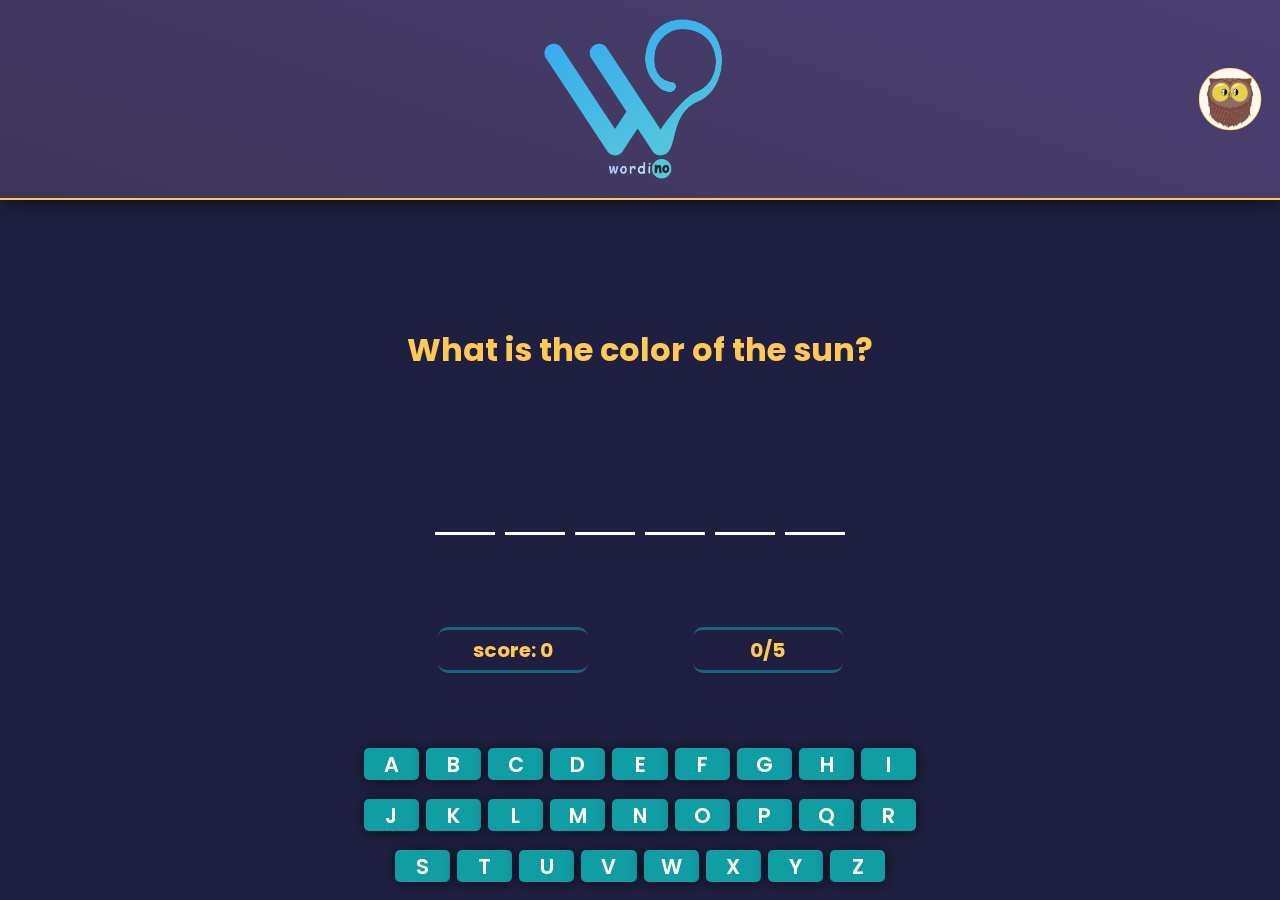
<file: english.html>
<!DOCTYPE html>
<html lang="en">
  <head>
    <meta charset="UTF-8" />
    <meta name="viewport" content="width=device-width, initial-scale=1.0" />
    <title>Wordino|English</title>
    <!-- css -->
    <link rel="stylesheet" href="./assets/css/normalize.css" />
    <link rel="stylesheet" href="./assets/css/main.css" />
    <link rel="stylesheet" href="./assets/css/english.css" />
    <!-- google fonts english -->
    <link rel="preconnect" href="https://fonts.googleapis.com" />
    <link rel="preconnect" href="https://fonts.gstatic.com" crossorigin />
    <link
      href="https://fonts.googleapis.com/css2?family=Poppins:wght@400;500;600;700;800;900&display=swap"
      rel="stylesheet"
    />
    <!-- font awsome -->
    <link rel="stylesheet" href="https://cdnjs.cloudflare.com/ajax/libs/font-awesome/6.4.0/css/all.min.css" 
    integrity="sha512-iecdLmaskl7CVkqkXNQ/ZH/XLlvWZOJyj7Yy7tcenmpD1ypASozpmT/E0iPtmFIB46ZmdtAc9eNBvH0H/ZpiBw==" 
    crossorigin="anonymous" referrerpolicy="no-referrer" />
    <!-- js files -->
    <script src="./assets/js/question-list.js" defer></script>
    <script src="./assets/js/english-script.js" defer></script>
    <script src="./assets/js/jquery.js"></script>
  </head>
  <body>
    <!-- background animation start -->
    <div class="area" >
      <ul class="circles">
          <li>W</li>
          <li>O</li>
          <li>R</li>
          <li>?</li>
          <li>D</li>
          <li>I</li>
          <li>N</li>
          <li>O</li>
          <li>?</li>
          <li>D</li>
        </ul>
    </div >
    <!-- background animation end -->
    <!-- header  -->
    <header class="header-container">
      <div class="hamburger-button">
        <i class="fa-solid fa-bars"></i>
      </div>
      <div class="brand-name">
        <img src="./assets/images/logo-no-bg.png" alt=" wordino logo" />
      </div>
      <div class="avatar">
        <img class="avatar-img" src="./assets/images/avatar1.png" alt="owl avatar" />
      </div>
      <!-- player profile -->
      <div class="gamer-info">
        <img class="avatar-img" src="./assets/images/avatar1.png" alt="owl avatar" />
        <p class="gi-id"><span>Nikoo#2154</span></p>
        <p class="gi-high-score">Highest score: <span id="gi-high-score">0</span></p>
        <div class="close-btn">
          <i id="close-icon" class="fa-solid fa-caret-right"></i>
        </div>
      </div>
    </header>
    <!-- end of header  -->
    <div class="fade-bg">

    </div>
     <!-- hamburger side menu  -->
    <div class="hamburger-menu">
      <i class="fa-solid fa-xmark"></i>
      <div class="menu-list">
        <ul>
          <li><a href="./index.html">Main menu</a></li>
          <li><a href="./persian.html">Change language</a></li>
          <li><a href="#">User profile</a></li>
          <li><a href="https://github.com/FisherSHADOW">About us</a></li>
        </ul>
      </div>
    </div>

    <!-- question and answer  box  -->
    <div class="question-box ">
      <p class="question"></p>
    </div>
    <div class="answer-box">
      <ul class="answer-list"></ul>
    </div>

    <!-- info box  -->
     <div class="info-box">
       <div class="score-count info-box-col">
         <p> score: <span id="score-counter"></span></p>
        </div>
        <div class="guess-count info-box-col">
        <p class="wrong-guesses">0/5</p>
        </div>
    </div>

<!-- dynamic keyboard -->
    <div class="keyboard-container"></div>

    <!-- game over popup -->
    <div class="popup-container">
      <div class="popup-box">
        <p class="game-over" >Game Over</p>
        <p class="correct-word">The correct word was: <p id="correct-word"></p></p>
        <p class="highest-score" > Your highest score: <br> <span id="high-score"></span></p>
        <div class="buttons">
          <button id="popup-button" class="btn">
            <span></span>
            <p
              data-start="Try again!"
              data-text="lets go!"
              data-title="Try again"
            ></p>
          </button>
        </div>
      </div>
    </div>
  </body>
</html>
</file>
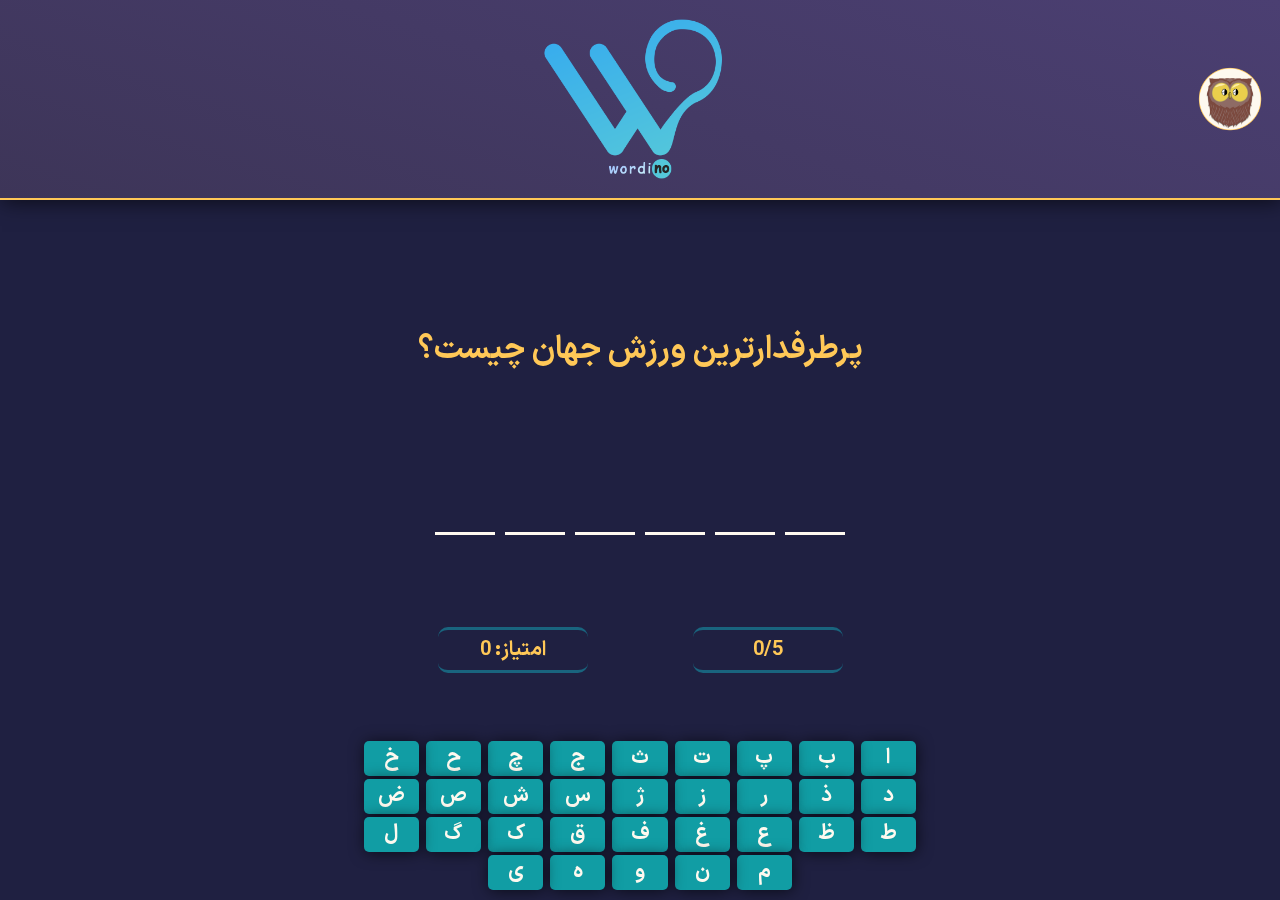
<file: persian.html>
<!DOCTYPE html>
<html lang="en">
  <head>
    <meta charset="UTF-8" />
    <meta name="viewport" content="width=device-width, initial-scale=1.0" />
    <title>Wordino|Persian</title>
    <!-- css -->
    <link rel="stylesheet" href="./assets/css/normalize.css" />
    <link rel="stylesheet" href="./assets/css/main.css" />
    <link rel="stylesheet" href="./assets/css/english.css" />
    <link rel="stylesheet" href="./assets/css/persian.css" />
    
    <!-- google fonts english -->
    <link rel="preconnect" href="https://fonts.googleapis.com" />
    <link rel="preconnect" href="https://fonts.gstatic.com" crossorigin />
    <link
      href="https://fonts.googleapis.com/css2?family=Poppins:wght@400;500;600;700;800;900&display=swap"
      rel="stylesheet"
    />
    <!-- font awsome -->
    <link rel="stylesheet" href="https://cdnjs.cloudflare.com/ajax/libs/font-awesome/6.4.0/css/all.min.css" 
    integrity="sha512-iecdLmaskl7CVkqkXNQ/ZH/XLlvWZOJyj7Yy7tcenmpD1ypASozpmT/E0iPtmFIB46ZmdtAc9eNBvH0H/ZpiBw==" 
    crossorigin="anonymous" referrerpolicy="no-referrer" />

    <script src="./assets/js/question-list-persian.js" defer></script>
    <script src="./assets/js/persian-script.js" defer></script>
    <script src="./assets/js/jquery.js"></script>
  </head>
  <body>
    <!-- background animation start -->
    <div class="area" >
      <ul class="circles">
            <li>و</li>
            <li>ر</li>
            <li>د</li>
            <li>ی</li>
            <li>ن</li>
            <li>و</li>
            <li>ن</li>
            <li>?</li>
            <li>و</li>
      </ul>
    </div >
    <!-- background animation end -->
    <!-- header  -->
    <header class="header-container">
      <div class="hamburger-button">
        <i class="fa-solid fa-bars"></i> 
        
      </div>
      <div class="brand-name">
        <img src="./assets/images/logo-no-bg.png" alt=" wordino logo" />
      </div>
      <div class="avatar">
        <img src="./assets/images/avatar1.png" alt="owl avatar" />
      </div>
      <div class="gamer-info">
        <img class="avatar-img" src="./assets/images/avatar1.png" alt="owl avatar" />
        <p class="gi-id"><span > Tommy#2154 </span></p>
        <p class="gi-high-score">بیشترین امتیاز: <span id="gi-high-score">0</span></p>
        <div class="close-btn">
          <i id="close-icon" class="fa-solid fa-caret-right"></i>
        </div>
      </div>
    </header>
    <!-- end of header  -->
    <div class="fade-bg">

    </div>
    <div class="hamburger-menu">
      <i class="fa-solid fa-xmark"></i>
     
      <div class="menu-list">
        <ul>
          <li><a href="./index.html">منوی اصلی</a></li>
          <li><a href="./english.html">تغییر زبان</a></li>
          <li><a href="#">حساب کاربری</a></li>
          <li><a href="https://github.com/FisherSHADOW">درباره ما</a></li>
        </ul>
      </div>
      
    </div>

    <!-- question and answer  box  -->
    <div class="question-box ">
      <p class="question"></p>
    </div>
    <div class="answer-box">
      <ul class="answer-list"></ul>
    </div>
    <!-- info box  -->
     <div class="info-box">
       
       <div class="score-count info-box-col">
         <p dir="rtl"> امتیاز:  <span id="score-counter"></span></p>
        </div>

        <div class="guess-count info-box-col">
        <p class="wrong-guesses">0/5</p>
        </div>
    </div>

<!-- dynamic keyboard -->
    <div id="p-keyboard" class="keyboard-container"></div>

    <!-- game over popup -->
    <div class="popup-container">
      <div class="popup-box">
        <p class="game-over" dir="rtl" >باختی!</p>
        <p class="correct-word" dir="rtl">پاسخ صحیح :<p id="correct-word"></p></p>
        <p class="highest-score" dir="rtl" > بیشترین امتیاز: <br> <span id="high-score"></span></p>
        
        <div class="buttons" dir="rtl">
          <button id="popup-button" class="btn">
            <span></span>
            <p
              data-start= "دوباره!!"
              data-text="بزن بریم!"
              data-title="دوباره!"
            ></p>
          </button>
        </div>
      </div>
    </div>
  </body>
</html>
</file>
<file: assets/css/english.css>
:root{
    --space-cadet: #1f2141; 
    --English-violet: #4b3f72;
    --sunglow: rgb(255, 200, 87);
    --dark-cyan: rgb(17, 157, 164);
    --paynes-gray: rgb(25, 100, 126);
    --floral-white: rgb(254, 249, 239);
    --smokey--white: rgb(219, 217, 221);
    --english-font-popins:'Poppins', sans-serif;
}
body{
    min-height: 100vh;
    min-width: 360px;
}
.header-container{
    background: rgb(61,53,88);
    background: linear-gradient(18deg, rgba(61,53,88,1) 0%, rgba(75,63,114,1) 100%);
    min-width: 360px;
    width: 100vw;
    height: 200px;
    border-bottom: solid 2px var(--sunglow);
    display: flex;
    justify-content: space-between;
    align-items: center;
    flex-direction: row;
    padding: 10px;
    box-shadow: 2px 2px 20px rgba(0, 0, 0, 0.623);
    z-index: 5;
    user-select: none;
}
.avatar{
    width: 80px;
    height: 80px;
    display: flex;
    cursor: pointer;
}
.avatar:hover{
    scale: 1.1;
}

.avatar-img{
    width: 80px;
    height: fit-content;
}
.brand-name{
    width: 300px;
}
.gamer-info{
    background-color: var(--smokey--white);
    width: 350px;
    height: 200px;
    position: fixed;
    top: 0;
    right: -400px;
    border-radius: 15px 0 0 15px;
    display: block;
    padding-right: 20px;
    display: flex;
    flex-direction: column;
    justify-content: start;
    align-items: center;
    transition: all ease-in-out 500ms;
    user-select: none;
}
.gamer-info p{
    font-family: var(--english-font-popins);
    font-weight: 500;
    font-size: 20px;
    line-height: 40px;
    color: var(--space-cadet);
}
.gamer-info span{
    font-family: var(--english-font-popins);
    font-weight: 600;
    font-size: 20px;
    line-height: 40px;
    color: var(--paynes-gray);
}
.gamer-info img{
    width: 100px;
    height: 100px
}
.close-btn{
    width: 20px;
    height: 200px;
    position: absolute;
    left: 10px;
    border-radius: 15px 0 0 15px;
    font-size: 40px;
    color: var(--English-violet);
    display: flex;
    justify-content: center;
    align-items: center;
    cursor: pointer;
}
.close-btn i{
    cursor: pointer;;
}

.close-btn i:hover{
    color: var(--dark-cyan);
}
.hamburger-button{
    width: 40px;
    margin-left: 25px;
    user-select: none;
    cursor: pointer;
    font-size: 40px;
    color: var(--smokey--white);
    transition: all 300ms ease-in-out;
}
.hamburger-button:hover{
    color: var(--sunglow);
}
.fade-bg{
    width: 100vw;
    height: 100vh;
    background-color: var(--space-cadet);
    position: fixed;
    top: 0;
    left: 0;
    opacity: 0.6;
    display: none;
    z-index: 1;
}
.hamburger-menu{
    background-color: var(--paynes-gray);
    width: 350px;
    height: 100vh;
    position: absolute;
    top: 0;
    left: -500px;
    z-index: 5000;
    transition: all ease-in-out 600ms;
    box-shadow: 1px 1px 25px rgba(0, 0, 0, 0.616);
    user-select: none;
}
.fa-xmark{

    color: var(--smokey--white);
    cursor: pointer;
    margin: 75px 32px;
    font-size: 50px;
    transition: all 300ms ease-out;
}
.fa-xmark:hover{

   color: var(--sunglow);
}
.close-menu{
    width: 50px;
    margin: 50px 30px;
    user-select: none;
    cursor: pointer;
}
.menu-list a{
    text-decoration: none;
    color: var(--sunglow);
    font-family: var(--english-font-popins);
    font-size: 25px;
    font-weight: 700;
}
.menu-list ul{
    width: 300px;
    height: 400px;
    display: flex;
    flex-direction: column;
    justify-content: space-evenly;
    align-items: center;
}
.menu-list li{
    list-style: none;
    text-decoration: none;
    color: var(--sunglow);
    transition: all ease-in-out 400ms;
}
.menu-list li:hover{
    scale: 1.2;
}
.menu-list a:hover{
    color: var(--smokey--white);
}

.question-box{
    min-width: 360px;
    height: 100px;
    margin: 100px auto;
    display: flex;
    justify-content: center;
    align-items: center;
    padding: 10px;
}
.question{
    font-family: var(--english-font-popins);
    color: var(--sunglow);
    font-weight: 700;
    font-size: 2em;
    text-align: center;
    padding: 15px;
    user-select: none;
}
.answer-box{
    text-align: center;
    min-width: 360px;
    max-width: 450px;
    height: 50px;
    margin: 50px auto;
    display: flex;
    justify-content: center;
    align-items: center;
}
.answer-list{
    max-width: 450px;
    min-width: 360px;
    display: flex;
    list-style: none;
    gap: 10px;
    justify-content: flex-start;
    align-items: center;
}
.answer-letter{
    width: 5rem;
    height: 20px;
    border-bottom: 3px solid var(--floral-white);
    color: var(--dark-cyan);
    align-items: center;
    font-family: var(--english-font-popins);
    font-size: 2.8rem;
    font-weight: 500;
    text-transform: uppercase;
    user-select: none;
    margin: 0 auto;
    position: relative;
    left: -20px;
}
.guessed{
    margin: -40px 0 20px;
    border-color: transparent;
}
.keyboard-container{
   max-width: 600px;
   height: 150px;
   display: flex;
   gap: 2px 7px;
   flex-wrap: wrap;
   justify-content: center;
   align-items: center;
   margin: 40px auto;
   padding: 0 20px ;
}
.key{
    font-family: var(--english-font-popins);
    font-weight: 600;
    width: calc(100% / 9 - 7px);
    height: 32px;
    outline: none;
    text-transform: uppercase;
    border-radius: 5px;
    font-size: 1.3rem;
    border: none;
    background-color: var(--dark-cyan);
    color: var(--floral-white);
    box-shadow: 1px 1px  15px rgba(0, 0, 0, 0.63);
    cursor: pointer;;
    transition: all 300ms ease-in-out;
    user-select: none;
}
.key:hover{
    color: var(--sunglow);
    background-color:var(--paynes-gray);
    box-shadow: none;
}
.key-disabled{
    opacity: 0.8;
    background-color: var(--English-violet);
    color: var(--floral-white);
    pointer-events: none;
    box-shadow: none;
}
.popup-container{
    
    width: 100vw;
    height: 100vh;
    position: absolute;
    left: 0;
    top: 0;
    background-color: rgba(75, 63, 114, 0.692);
    display: flex;
    justify-content: center;
    align-items: center;
    display: none;
}
.popup-box{
    min-height: 360px;
    width: 400px;
    height: 300px;
    border-radius: 15px;
    padding: 10px;
    font-family: var(--english-font-popins);
    text-align: center;
    margin: 20rem auto;
    background-color: var(--smokey--white);
    box-shadow: 5px 4px 25px rgba(0, 0, 0, 0.623);
    user-select: none;
}
.game-over{
    font-weight: 700;
    font-size: 3.5rem;
    color: var(--English-violet);
    padding: 10px;
}
.correct-word{
    color: var(--space-cadet);
    font-weight: 500;
    font-size: 1.5rem;
    
}
#correct-word{
    color: var(--paynes-gray);
    font-size: 2rem;
    font-weight: 700;
    text-transform: capitalize;
    
}
.highest-score{
    color: var(--space-cadet);
    font-weight: 500;
    font-size: 1.5rem;
    margin-top: 0;
}
#high-score{
    color: var(--paynes-gray);
    font-size: 2rem;
    font-weight: 700
}
.buttons button {
    font-family: var(--english-font-popins);
    background-color:var(--English-violet);
    margin: 10px;
    color: var(--floral-white);
    letter-spacing: 3px;
    text-transform: uppercase;
    transition: all 0.3s ease;
    box-shadow: 2px 2px 15px rgba(0, 0, 0, 0.5);
  }

.info-box{
    max-width: 550px;
    height: 100px;
    min-width: 360px;
    margin:0 auto;
    margin-top: 3rem;
    padding: 20px;
    border-radius: 25px;
    display: flex;
    flex-direction: row;
    justify-content: space-around;
    align-items: center;
    font-family: var(--english-font-popins);
    font-size: 20px;
    font-weight: 700;
    user-select: none;
}
.info-box-col{
    width: 150px;
    text-align: center;
    margin: 15px;
    color: var(--sunglow);
    border-bottom: 3px solid var(--paynes-gray);
    border-bottom-left-radius: 10px;
    border-bottom-right-radius: 10px;
    border-top: 3px solid var(--paynes-gray);
    border-top-right-radius: 10px;
    border-top-left-radius: 10px;
}
.info-box-col p{
   padding: 5px;
}
/* background animation start */
.context {
    width: 100%;
    position: absolute;
    top:50vh;
    
}
.context h1{
    text-align: center;
    color: #fff;
    font-size: 50px;
}
.area{
    background: rgb(31, 32, 65); 
    background: -webkit-linear-gradient(to left, #8f94fb, #4e54c8);  
    width: 100%;
    height:100vh;
    position: fixed;
    z-index: -1;
}

.circles{
    position: absolute;
    top: 0;
    left: 0;
    width: 100%;
    height: 100%;
    overflow: hidden;
    
}
.circles li{
    position: absolute;
    display: block;
    list-style: none;
    width: 20px;
    height: 20px;
    animation: animate 25s linear infinite;
    bottom: -150px;
    font-family: var(--english-font-popins);
    font-size: 100px;
    font-weight: 900;
    color: var(--English-violet);
    opacity: 0.4;
    user-select: none;
    transition: all ease-in-out;
}

.circles li:nth-child(1){
    left: 25%;
    width: 80px;
    height: 80px;
    animation-delay: 0s;
}


.circles li:nth-child(2){
    left: 10%;
    width: 20px;
    height: 20px;
    animation-delay: 2s;
    animation-duration: 12s;
}

.circles li:nth-child(3){
    left: 70%;
    width: 20px;
    height: 20px;
    animation-delay: 4s;
}

.circles li:nth-child(4){
    left: 40%;
    width: 60px;
    height: 60px;
    animation-delay: 0s;
    animation-duration: 18s;
}

.circles li:nth-child(5){
    left: 65%;
    width: 20px;
    height: 20px;
    animation-delay: 0s;
}

.circles li:nth-child(6){
    left: 75%;
    width: 110px;
    height: 110px;
    animation-delay: 3s;
}

.circles li:nth-child(7){
    left: 35%;
    width: 150px;
    height: 150px;
    animation-delay: 7s;
}

.circles li:nth-child(8){
    left: 50%;
    width: 25px;
    height: 25px;
    animation-delay: 15s;
    animation-duration: 45s;
}

.circles li:nth-child(9){
    left: 20%;
    width: 15px;
    height: 15px;
    animation-delay: 2s;
    animation-duration: 35s;
}

.circles li:nth-child(10){
    left: 85%;
    width: 150px;
    height: 150px;
    animation-delay: 0s;
    animation-duration: 11s;
}

@keyframes animate {

    0%{
        transform: translateY(0) rotate(0deg);
        opacity: 0.4;
        border-radius: 0;
    }

    100%{
        transform: translateY(-1000px) rotate(720deg);
        opacity: 0;
        border-radius: 50%;
    }

}
/* background animation end */
</file>
<file: assets/css/persian.css>
@font-face {
    font-family: yekan;
    src: url(../fonts/yekan/yekan-regular.eot);
    src: url(../fonts/yekan/yekan-regular.ttf);
    src: url(../fonts/yekan/yekan-regular.woff);
}
@font-face {
	font-family: IRANSansX;
	font-style: normal;
	font-weight: 700;
	src: url('../fonts/woff/IRANSansX-Bold.woff') format('woff'),   
	url('../fonts/woff2/IRANSansX-Bold.woff2') format('woff2');	 
}

@font-face {
	font-family: IRANSansX;
	font-style: normal;
	font-weight: 400;
	src: url('../fonts/woff2/IRANSansX-Regular.woff2') format('woff'),   
	url('../fonts/woff/IRANSansX-Regular.woff') format('woff2');	
}


:root{

    --persian-font-sans: IRANSansX;
}

.menu-list a{
    text-decoration: none;
    color: var(--sunglow);
    font-family: var(--persian-font-sans);
    font-size: 25px;
    font-weight: 700;
}

/* background animation */
.circles li{
    position: absolute;
    display: block;
    list-style: none;
    width: 20px;
    height: 20px;
    animation: animate 25s linear infinite;
    bottom: -150px;
    font-family: yekan;
    font-size: 150px;
    font-weight: 900;
    color: var(--English-violet);
    opacity: 0.3;
    user-select: none;
    
}

.keyboard-container{
    direction: rtl;
}

.question-box p{
    font-family: IRANSansX;
    font-weight: 700;
}

.answer-box{
    font-family: IRANSansX;
    direction: rtl;
    text-align: center;
    min-width: 360px;
    max-width: 450px;
    height: 50px;
    margin: 50px auto;
    display: flex;
    justify-content: center;
    align-items: center;
}
.answer-letter{
    left: 20px;
}

.info-box-col p{
    font-family: IRANSansX;
}
.answer-box{
    font-family: var(--persian-font-sans);
}
.answer-list{
    font-family: var(--persian-font-sans);
}
.answer-letter{
    font-family: var(--persian-font-sans);
    font-weight: 700;
}

.key{
    font-family: var(--persian-font-sans);
    direction: rtl;
    font-weight: 900;
    text-align: center;
    width: calc(100% / 9 - 7px);
    height: 35px;
    outline: none;
    border-radius: 5px;
    font-size: 1.3rem;
    border: none;
    background-color: var(--dark-cyan);
    color: var(--floral-white);
    box-shadow: 1px 1px  15px rgba(0, 0, 0, 0.63);
    cursor: pointer;;
    transition: all 300ms ease-in-out;
    text-align: center;
    display: flex;
    justify-content: center;
    user-select: none;

}

.key-disabled{
    opacity: 0.8;
    background-color: var(--English-violet);
    color: var(--floral-white);
    pointer-events: none;
    box-shadow: none;
}

.popup-container p{
    font-family: var(--persian-font-sans) ; 
}
.game-over{
    font-weight: bold;
    font-size: 3.5rem ;
    margin-top: -10px;

}   
#correct-word {
    font-weight: 700;
}
#high-score{
    font-weight: 700;
    
}

.buttons button {
    letter-spacing: 0;
  }

  .gamer-info p{
    font-family: var(--persian-font-sans);
    font-weight: 400;
    font-size: 20px;
    line-height: 40px;
    color: var(--space-cadet);
}
.gi-id{
    font-weight: 700;
    font-size: 20px;
    line-height: 40px;
    color: var(--paynes-gray);
}
</file>
<file: assets/css/main.css>
/* ------------------- */
/* Reset               */
/* ------------------- */

/* https://piccalil.li/blog/a-modern-css-reset/ */

/* Box sizing */
*,
*::before,
*::after {
    box-sizing: border-box;
}

/* Reset margins */
body,
h1,
h2,
h3,
h4,
h5,
p,
figure,
picture {
    margin: 0;
}

/* set up the body */
body {
    line-height: 1.5;
    min-height: 100vh;
}

/* make images easier to work with */
img,
picutre {
    max-width: 100%;
    display: block;
}

/* make form elements easier to work with */
input,
button,
textarea,
select {
    font: inherit;
}

/* remove animations for people who've turned them off */
@media (prefers-reduced-motion: reduce) {  
  *,
  *::before,
  *::after {
    animation-duration: 0.01ms !important;
    animation-iteration-count: 1 !important;
    transition-duration: 0.01ms !important;
    scroll-behavior: auto !important;
  }
}
@font-face {
  font-family: yekan;
  src: url(../fonts/yekan/yekan-regular.eot);
  src: url(../fonts/yekan/yekan-regular.ttf);
  src: url(../fonts/yekan/yekan-regular.woff);
}
@font-face {
font-family: IRANSansX;
font-style: normal;
font-weight: 700;
src: url('../fonts/woff/IRANSansX-Bold.woff') format('woff'),   
url('../fonts/woff2/IRANSansX-Bold.woff2') format('woff2');	 
}

@font-face {
font-family: IRANSansX;
font-style: normal;
font-weight: 400;
src: url('../fonts/woff2/IRANSansX-Regular.woff2') format('woff'),   
url('../fonts/woff/IRANSansX-Regular.woff') format('woff2');	
}

:root{
    --space-cadet: rgb(31, 32, 65); 
    --English-violet: rgb(75, 63, 114);
    --sunglow: rgb(255, 200, 87);
    --dark-cyan: rgb(17, 157, 164);
    --paynes-gray: rgb(25, 100, 126);
    --floral-white: rgb(254, 249, 239);
    --smokey--white: rgb(219, 217, 221);
    --english-font-popins:'Poppins', sans-serif;
    --persian-font-sans: IRANSansX;
}
body{
    height: 100vh;
    max-height: 100vh;
    background-color: var(--space-cadet);
    min-width: 360px;
}
.container{
    height: 100vh;
    display: flex;
    flex-direction: column;
    justify-content: flex-start;
    align-items: center;
}
.logo-container:first-child{
    width: 350px;
    margin-top: 0 px;
    margin-right: 10px;
}
.header{
    font-family: var(--english-font-popins);
    color: var(--sunglow);
    font-size: 38px;
    font-weight: 900;
    margin-top: 10px;
}

.article-container{
  display: none;
  user-select: none;
  text-align: center;
}
.animation-container{
  display: flex;
  justify-content: center;
  width: 100vw;
  padding: 0 15px;
}
.ask-lang{
    text-align: center;
    font-family: var(--english-font-popins);
    color: var(--floral-white);
    font-size: 30px;
    font-weight: 500;
    margin-top: 40px;
}
.lang-selection-container{
  display: flex;
  justify-content: center;
  margin-top: 50px;
}

/*bg*/
/*txt*/
/*success*/
.buttons {
    display: flex;
    justify-content: space-around;
    top: 20px;
    left: 20px;
  }
  
  .buttons button {
    font-family: var(--english-font-popins);
    font-weight: 700;
    width: 150px;
    height: 50px;
    background-color:var(--paynes-gray);
    margin: 20px;
    color: var(--floral-white);
    position: relative;
    overflow: hidden;
    font-size: 17px;
    letter-spacing: 2px;
    text-transform: uppercase;
    transition: all 0.3s ease;
    cursor: pointer;
    border: 0;
    display: flex;
    align-items: center;
    justify-content: center;
  }
  
  .buttons button:before, .buttons button:after {
    content: "";
    position: absolute;
    width: 0;
    height: 2px;
    border-radius: 20px;
    background-color: var(--sunglow);
    transition: all 0.3s cubic-bezier(0.35, 0.1, 0.25, 1);
  }

  .buttons button:before {
    right: 0;
    top: 0;
    transition: all 0.5s cubic-bezier(0.35, 0.1, 0.25, 1);
  }
  
  .buttons button:after {
    left: 0;
    bottom: 0;
  }
  
  .buttons button span {
    width: 100%;
    height: 100%;
    position: absolute;
    left: 0;
    top: 0;
    margin: 0;
    padding: 0;
    z-index: 1;
  }
  
  .buttons button span:before, .buttons button span:after {
    content: "";
    position: absolute;
    width: 2px;
    height: 0;
    background-color: var(--sunglow);
    transition: all 0.3s cubic-bezier(0.35, 0.1, 0.25, 1);
  }
  
  .buttons button span:before {
    right: 0;
    top: 0;
    transition: all 0.5s cubic-bezier(0.35, 0.1, 0.25, 1);
  }
  
  .buttons button span:after {
    left: 0;
    bottom: 0;
  }
  
  .buttons button p {
    padding: 0;
    margin: 0;
    transition: all 0.4s cubic-bezier(0.35, 0.1, 0.25, 1);
    position: absolute;
    width: 100%;
    height: 100%;
  }
  
  .buttons button p:before, .buttons button p:after {
    position: absolute;
    width: 100%;
    transition: all 0.4s cubic-bezier(0.35, 0.1, 0.25, 1);
    z-index: 1;
    left: 0;
  }
  
  .buttons button p:before {
    content: attr(data-title);
    top: 50%;
    transform: translateY(-50%);
  }
  
  .buttons button p:after {
    content: attr(data-text);
    top: 150%;
    color: var(--sunglow);
  }
  
  .buttons button:hover:before, .buttons button:hover:after {
    width: 100%;
  }
  
  .buttons button:hover span {
    z-index: 1;
  }
  
  .buttons button:hover span:before, .buttons button:hover span:after {
    height: 100%;
  }
  
  .buttons button:hover p:before {
    top: -50%;
    transform: rotate(5deg);
  }
  
  .buttons button:hover p:after {
    top: 50%;
    transform: translateY(-50%);
  }
  
  .buttons button.start {
    background-color: #44d8a4;
    box-shadow: 0px 5px 10px -10px rgba(0, 0, 0, 0.2);
    transition: all 0.2s ease;
  }
  
  .buttons button.start p:before {
    top: -50%;
    transform: rotate(5deg);
  }
  
  .buttons button.start p:after {
    color: white;
    transition: all 0s ease;
    content: attr(data-start);
    top: 50%;
    transform: translateY(-50%);
    animation: start 0.3s ease;
    animation-fill-mode: forwards;
  }
  
  @keyframes start {
    from {
      top: -50%;
    }
  }
  
  .buttons button.start:hover:before, .buttons button.start:hover:after {
    display: none;
  }
  
  .buttons button.start:hover span {
    display: none;
  }
  
  .buttons button:active {
    outline: none;
    border: none;
  }
  
  .buttons button:focus {
    outline: 0;
  }


  /* text animation */

     /* Google chrome */
    /* Google chrome */
    @-webkit-keyframes svg-text-anim {
      40% {
         stroke-dashoffset: 0;
         fill: transparent;
       }
       60% {
         stroke-dashoffset: 0;
         fill: #19647e;
       }
       100% {
         stroke-dashoffset: 0;
         fill: #19647e;
       }
       
   }
   /* Most browsers */
   @keyframes svg-text-anim {
      40% {
         stroke-dashoffset: 0;
         fill: transparent;
       }
       60% {
         stroke-dashoffset: 0;
         fill: #19647e;
       }
       100% {
         stroke-dashoffset: 0;
         fill: #19647e;
       }
       
   }
   .loader {
  display: inline-block;
  position: relative;
  width: 80px;
  height: 80px;
}

.loader div {
  position: absolute;
  top: 33px;
  width: 13px;
  height: 13px;
  border-radius: 50%;
  background: #c517f0;
  animation-timing-function: cubic-bezier(0, 1, 1, 0);
}

.loader div:nth-child(1) {
  left: 8px;
  animation: flip1 0.6s infinite;
}

.loader div:nth-child(2) {
  left: 8px;
  animation: flip2 0.6s infinite;
}

.loader div:nth-child(3) {
  left: 32px;
  animation: flip2 0.6s infinite;
}

.loader div:nth-child(4) {
  left: 56px;
  animation: flip3 0.6s infinite;
}

@keyframes flip1 {
  0% {
    transform: scale(0);
  }

  100% {
    transform: scale(1);
  }
}

@keyframes flip3 {
  0% {
    transform: scale(1);
  }

  100% {
    transform: scale(0);
  }
}

@keyframes flip2 {
  0% {
    transform: translate(0, 0);
  }

  100% {
    transform: translate(24px, 0);
  }
}

/* loader styles  */
.loader-container{
  background-color: var(--space-cadet);
  width: 100%;
  height: 100%;
  position: fixed;
  top: 0;
  left: 0;
  z-index: 1000;
  display: flex;
  justify-content: center;
  align-items: center;
}
.dots {
  width: var(--size);
  height: var(--size);
  position: relative;
}

.dot {
  width: var(--size);
  height: var(--size);
  animation: dwl-dot-spin calc(var(--speed) * 5) infinite linear both;
  animation-delay: calc(var(--i) * var(--speed) / (var(--dot-count) + 2) * -1);
  rotate: calc(var(--i) * var(--spread) / (var(--dot-count) - 1));
  position: absolute;
}

.dot::before {
  content: "";
  display: block;
  width: var(--dot-size);
  height: var(--dot-size);
  background-color: var(--sunglow);
  border-radius: 50%;
  position: absolute;
  transform: translate(-50%, -50%);
  bottom: 0;
  left: 50%;
}

@keyframes dwl-dot-spin {
  0% {
    transform: rotate(0deg);
    animation-timing-function: cubic-bezier(0.390, 0.575, 0.565, 1.000);
    opacity: 1;
  }

  2% {
    transform: rotate(20deg);
    animation-timing-function: linear;
    opacity: 1;
  }

  30% {
    transform: rotate(180deg);
    animation-timing-function: cubic-bezier(0.445, 0.050, 0.550, 0.950);
    opacity: 1;
  }

  41% {
    transform: rotate(380deg);
    animation-timing-function: linear;
    opacity: 1;
  }

  69% {
    transform: rotate(520deg);
    animation-timing-function: cubic-bezier(0.445, 0.050, 0.550, 0.950);
    opacity: 1;
  }

  76% {
    opacity: 1;
  }

  76.1% {
    opacity: 0;
  }

  80% {
    transform: rotate(720deg);
  }

  100% {
    opacity: 0;
  }
}
</file>
